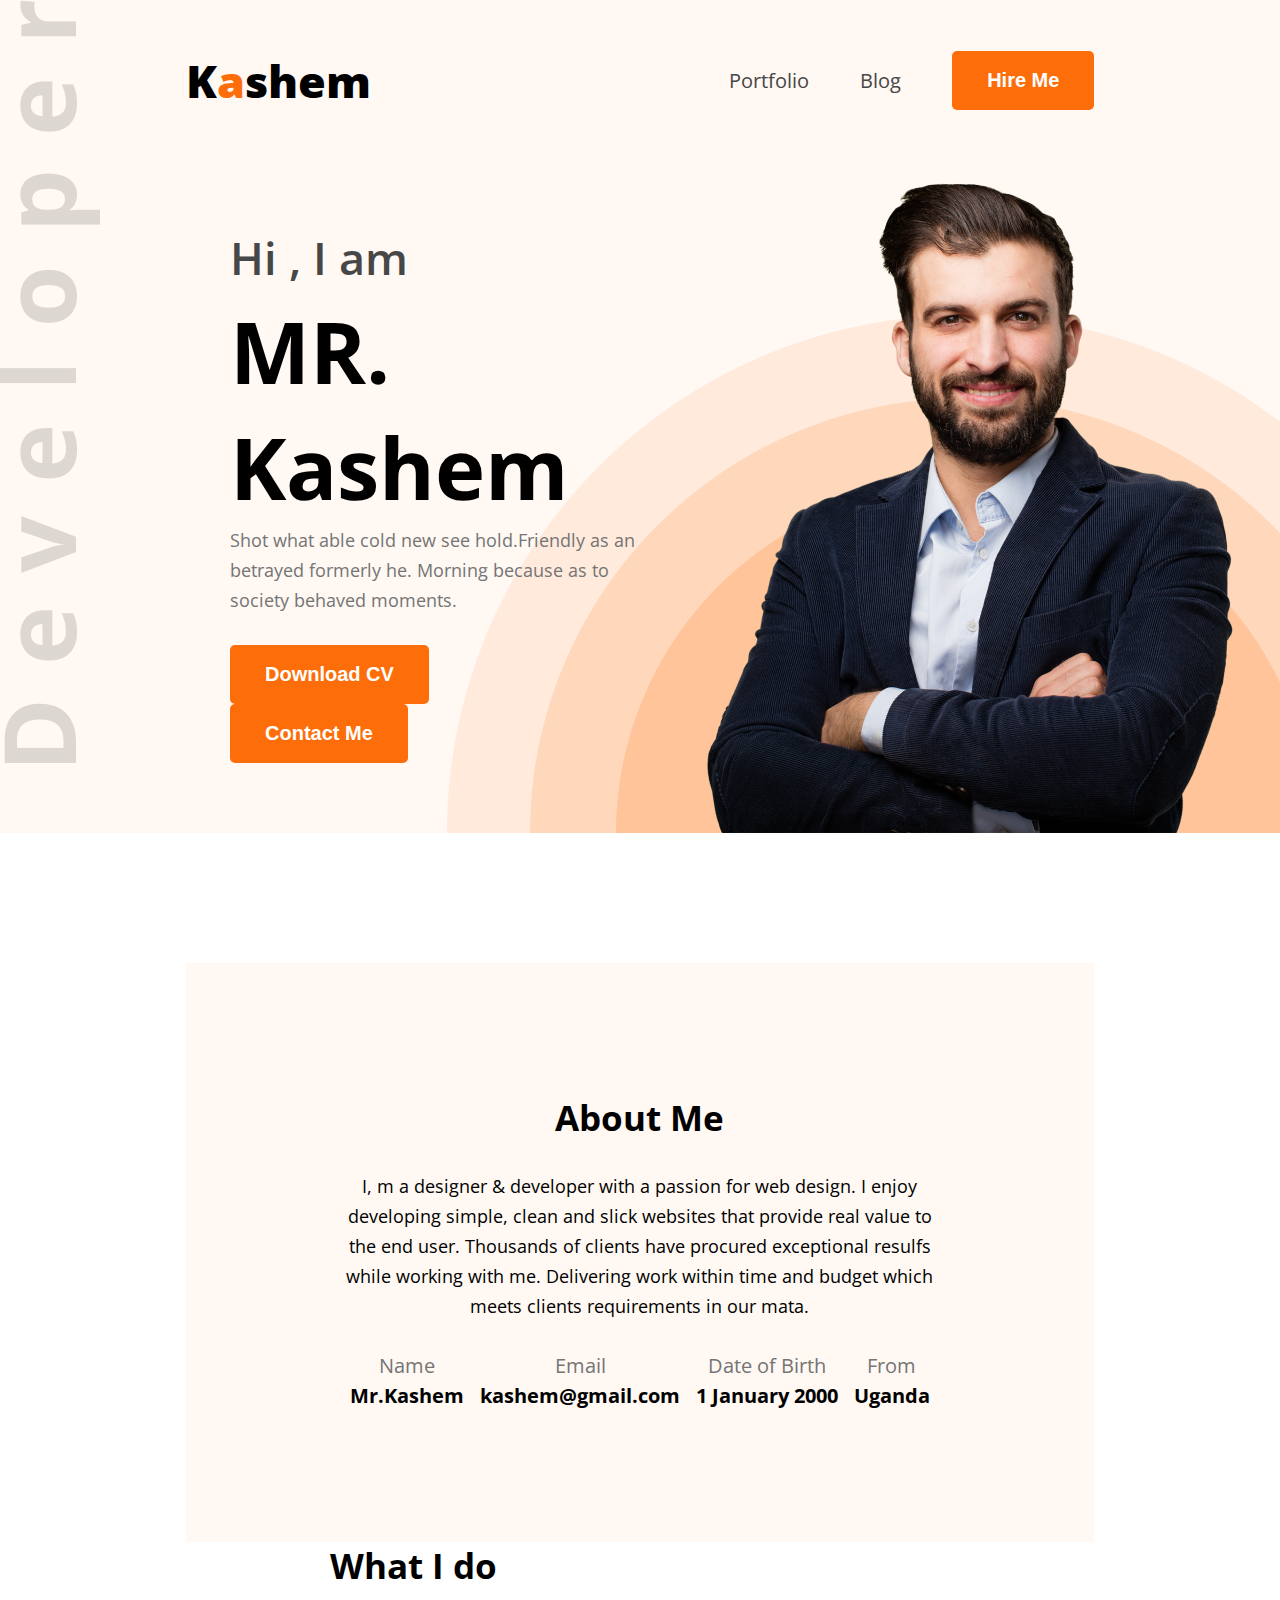
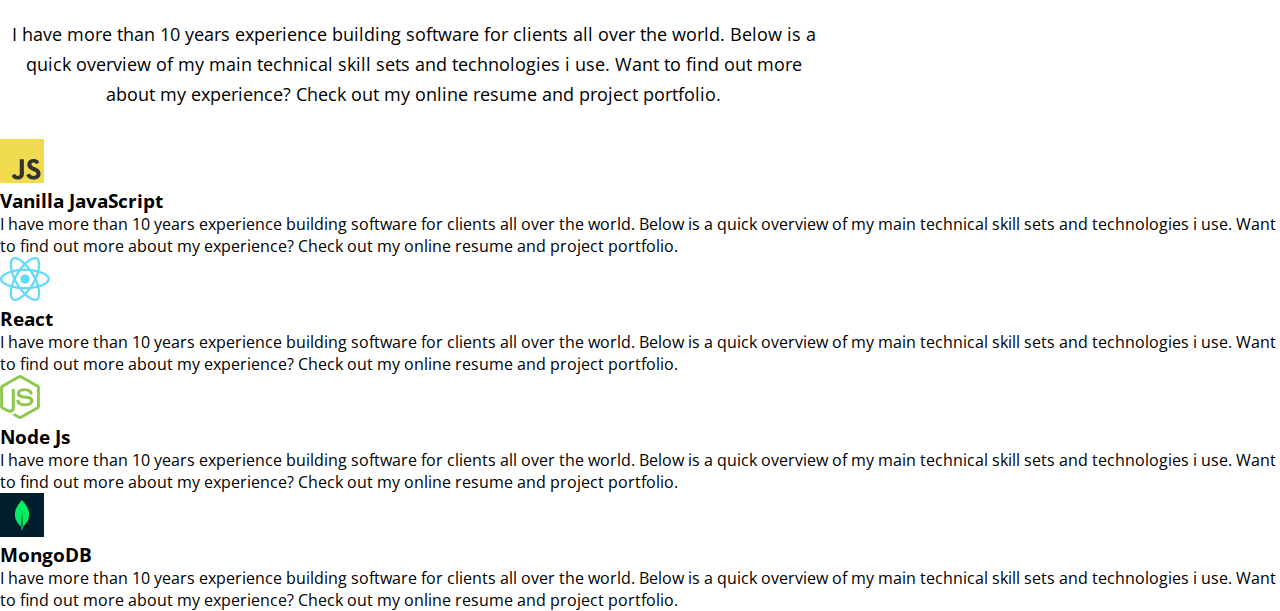
<file: first_portfolio_practice/index.html>
<!DOCTYPE html>
<html lang="en">
<head>
    <meta charset="UTF-8">
    <title>Kashem's Portfolio</title>
    <link rel="preconnect" href="https://fonts.googleapis.com">
    <link rel="preconnect" href="https://fonts.gstatic.com" crossorigin>
    <link href="https://fonts.googleapis.com/css2?family=Open+Sans:ital,wght@0,300..800;1,300..800&display=swap" rel="stylesheet">

    <link rel="stylesheet" href="styles/portfolio.css">


</head>
<body class="fonts-open-sans">

<header>
    <nav>
        <div class="logo">
            <h2>K<span class="color-orange">a</span>shem</h2>
        </div>
        
        <ul class = "menu">
            <li><a href="">Portfolio</a></li>
            <li><a href="">Blog</a></li>
            <li><button class="btn">Hire Me</button></li>

        </ul>
    </nav>


    <section id = "banner">

        <div class="banner-content">

            <h2>Hi , I am</h2>
            <h1>MR. Kashem </h1>
            <p>Shot what able cold new see hold.Friendly as an betrayed formerly he. Morning because as to society behaved moments.</p>

            <div>
                <button class="btn">Download CV</button>
                <button class="btn">Contact Me</button>
            </div>

        </div>

        <div class="banner-image">
            <img src="images/hardy.png" alt="">

        </div>

    </section>
</header>

<section id = "about">

    <div class="about-container">
        <div class="section-heading">
            <h2>About Me</h2>
            <p>I, m a designer & developer with a passion for web design. I enjoy developing simple, clean and slick websites that provide real value to the end user. Thousands of clients have procured exceptional resulfs while working with me. Delivering work within time and budget which meets clients requirements in our mata.</p>
        </div>

        <div class="about-info">
            <div class="info-card">
                <p>Name</p>
                <h4>Mr.Kashem</h4>
            </div>

            <div class="info-card">
                <p>Email</p>
                <h4>kashem@gmail.com</h4>
            </div>

            <div class="info-card">
                <p>Date of Birth</p>
                <h4>1 January 2000</h4>
            </div>

            <div class="info-card">
                <p>From</p>
                <h4>Uganda</h4>
            </div>

        </div>
    </div>

</section>


<section id = "skills">
    <div class="skills-container">
        <div class="section-heading">
            <h2>What I do</h2>
            <p>I have more than 10 years experience building software for clients all over the world. Below is a quick overview of my main technical skill sets and technologies i use. Want to find out more about my experience? Check out my online resume and project portfolio.</p>
        </div>

        <div class="skill-box">

            <div class="skill-card">
                <img src="images/icons/js.png" alt="">
                <h3>Vanilla JavaScript</h3>
                <p>I have more than 10 years experience building software for clients all over the world. Below is a quick overview of my main technical skill sets and technologies i use. Want to find out more about my experience? Check out my online resume and project portfolio.</p>
            </div>

            <div class="skill-card">
                <img src="images/icons/react.png" alt="">
                <h3>React</h3>
                <p>I have more than 10 years experience building software for clients all over the world. Below is a quick overview of my main technical skill sets and technologies i use. Want to find out more about my experience? Check out my online resume and project portfolio.</p>
            </div>

            <div class="skill-card">
                <img src="images/icons/nodejs.png" alt="">
                <h3>Node Js</h3>
                <p>I have more than 10 years experience building software for clients all over the world. Below is a quick overview of my main technical skill sets and technologies i use. Want to find out more about my experience? Check out my online resume and project portfolio.</p>
            </div>

            <div class="skill-card">
                <img src="images/icons/mongo.png" alt="">
                <h3>MongoDB</h3>
                <p>I have more than 10 years experience building software for clients all over the world. Below is a quick overview of my main technical skill sets and technologies i use. Want to find out more about my experience? Check out my online resume and project portfolio.</p>
            </div>


        </div>
    </div>

</section>


</body>
</html>
</file>
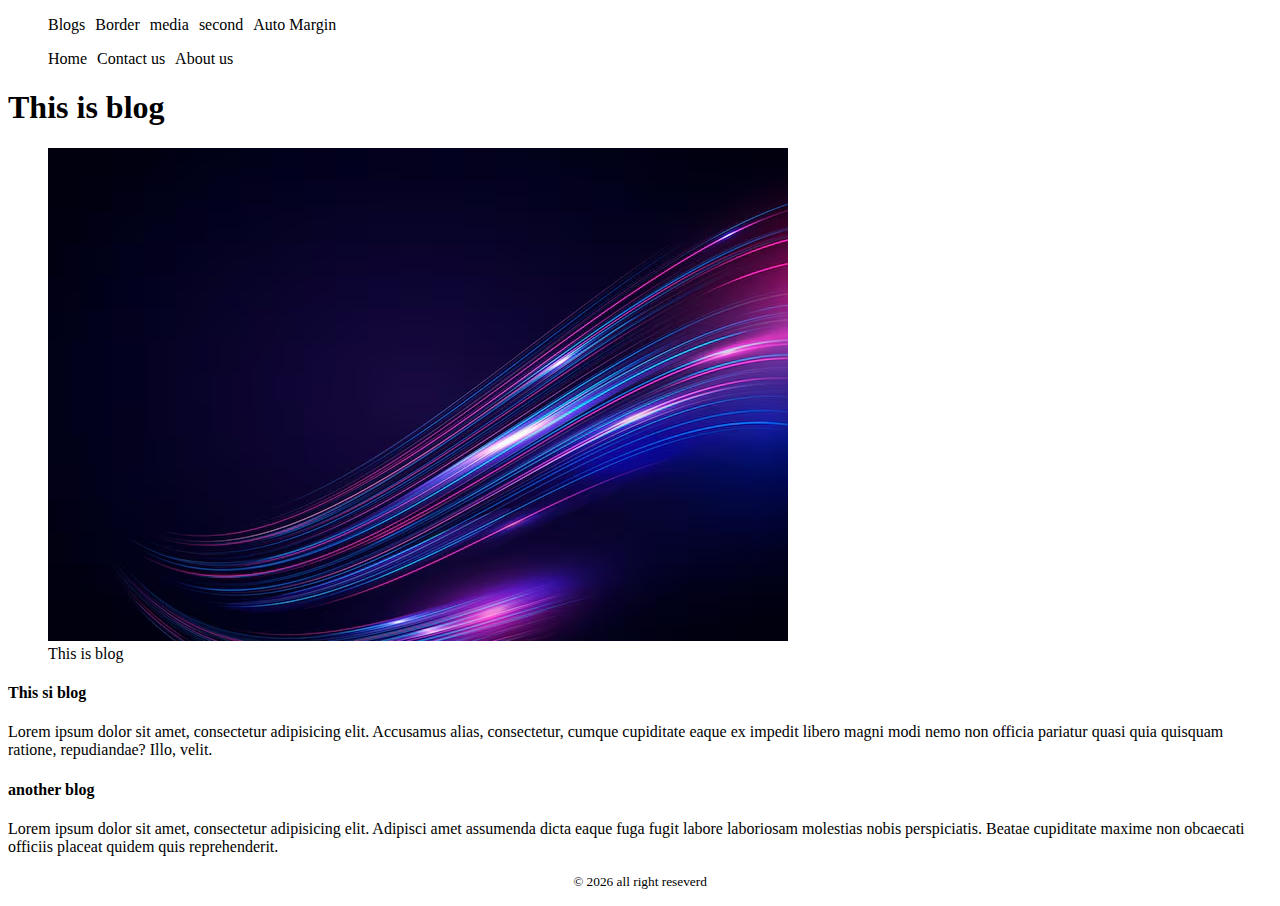
<file: basic css practice/blogs.html>
<!DOCTYPE html>
<html lang="en">
<head>
    <meta charset="UTF-8">
    <title>blogs</title>
    <link rel="stylesheet" href="css/nav.css">
    <style>

        nav li {
            list-style: none;
            display: inline;
            margin-right: 20px;

        }
        nav li:hover {
            background-color: skyblue;
        }
        nav ul{
            text-align: right;
        }

        footer{

            text-align: center;
        }

        nav li a{
            text-decoration: none;
        }
    </style>

</head>
<body>
<header>
    <nav>
        <ul>
            <li><a href="blogs.html">Blogs</a></li>
            <li><a href="border.html">Border</a></li>
            <li><a href="media_practice.html">media</a></li>
            <li><a href="second.html">second</a></li>
            <li><a href="auto.html">Auto Margin</a></li>
        </ul>
    </nav>
</header>

<header>

    <nav>
        <ul>
            <li><a href="">Home</a></li>
            <li><a href="">Contact us</a></li>
            <li><a href="">About us</a></li>

        </ul>

    </nav>


</header>

<main>
    <article>
        <header>
            <h1>This is blog</h1>

        </header>
        <figure>
            <img src="css/abstract-flowing-neon-wave-background_53876-101942.avif">
            <figcaption>This is blog</figcaption>
        </figure>


        <section>
            <h4>This si blog</h4>
            <p>Lorem ipsum dolor sit amet, consectetur adipisicing elit. Accusamus alias, consectetur, cumque cupiditate eaque ex impedit libero magni modi nemo non officia pariatur quasi quia quisquam ratione, repudiandae? Illo, velit. </p>
        </section>

        <section>
            <h4>another blog</h4>
            <p>Lorem ipsum dolor sit amet, consectetur adipisicing elit. Adipisci amet assumenda dicta eaque fuga fugit labore laboriosam molestias nobis perspiciatis. Beatae cupiditate maxime non obcaecati officiis placeat quidem quis reprehenderit.</p>
        </section>
    </article>

</main>


<footer>
<p><small>&copy; 2026 all right reseverd</small></p>
</footer>


</body>
</html>
</file>
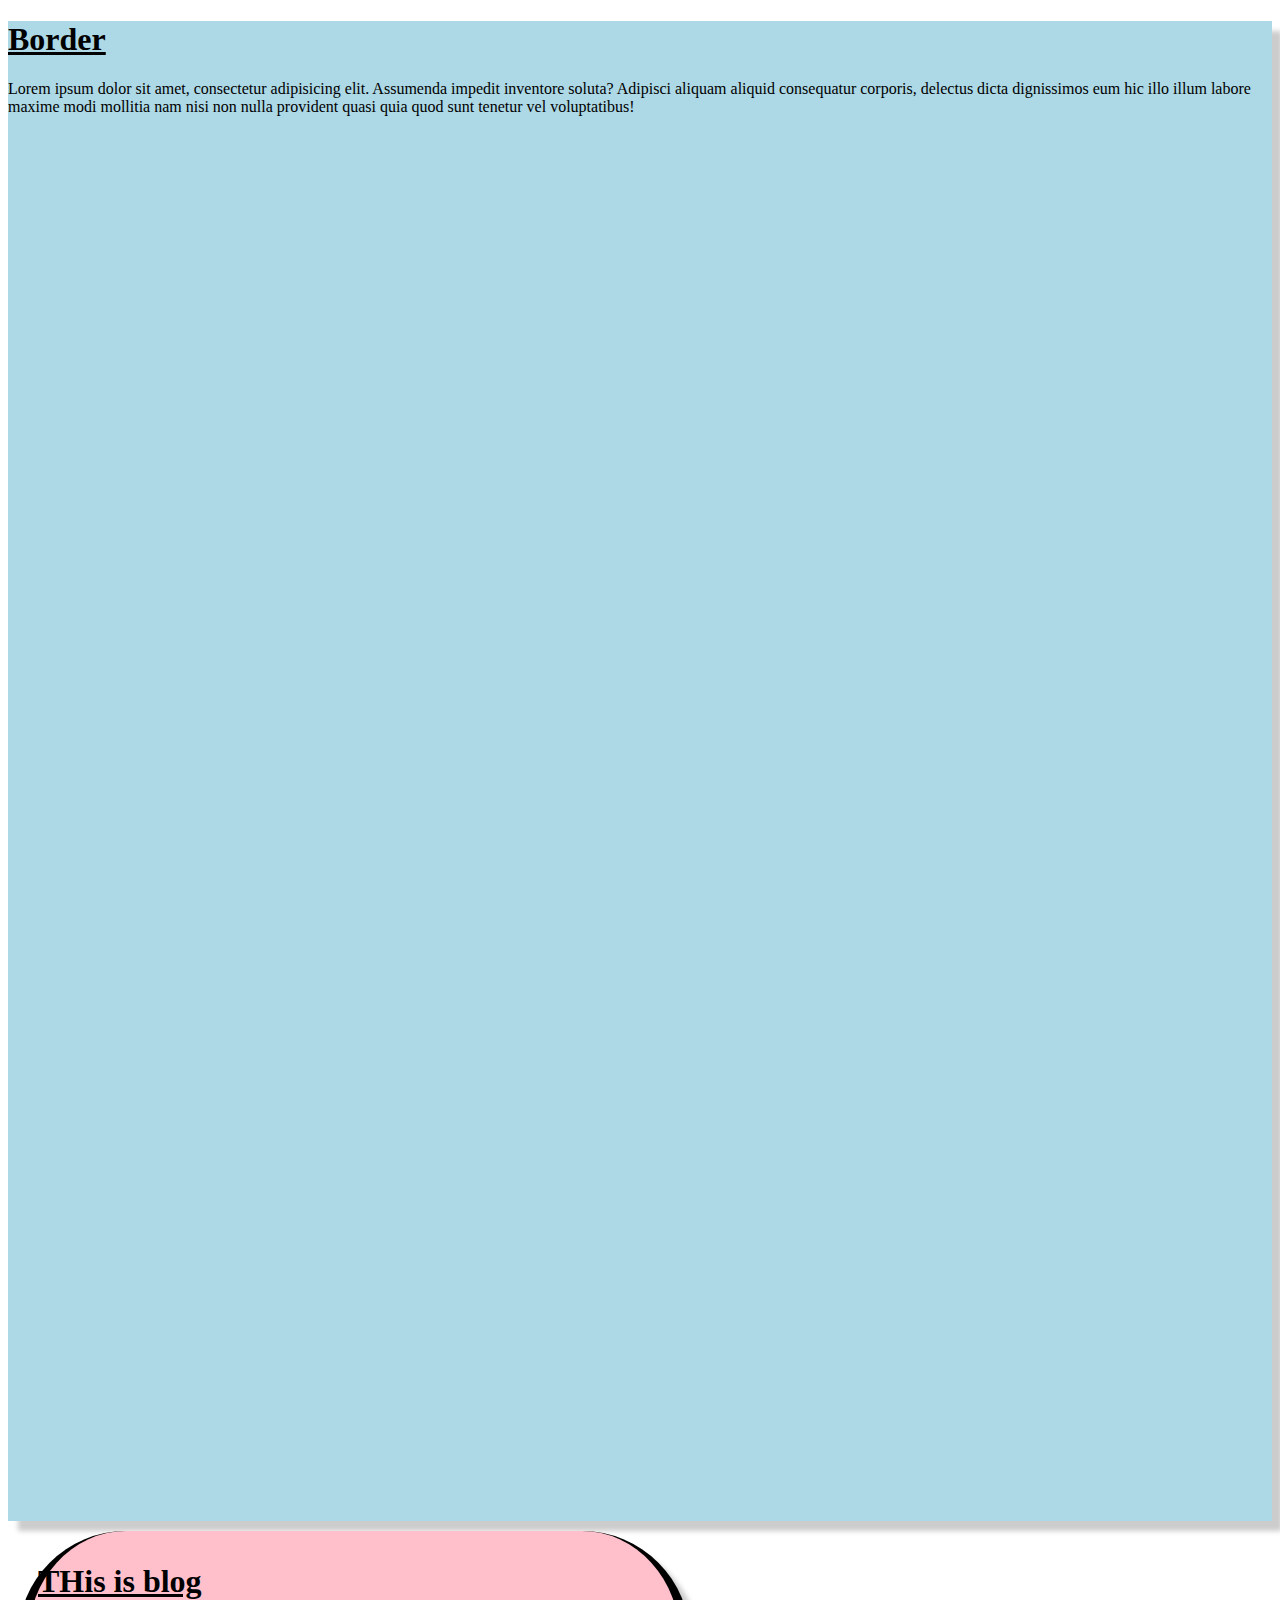
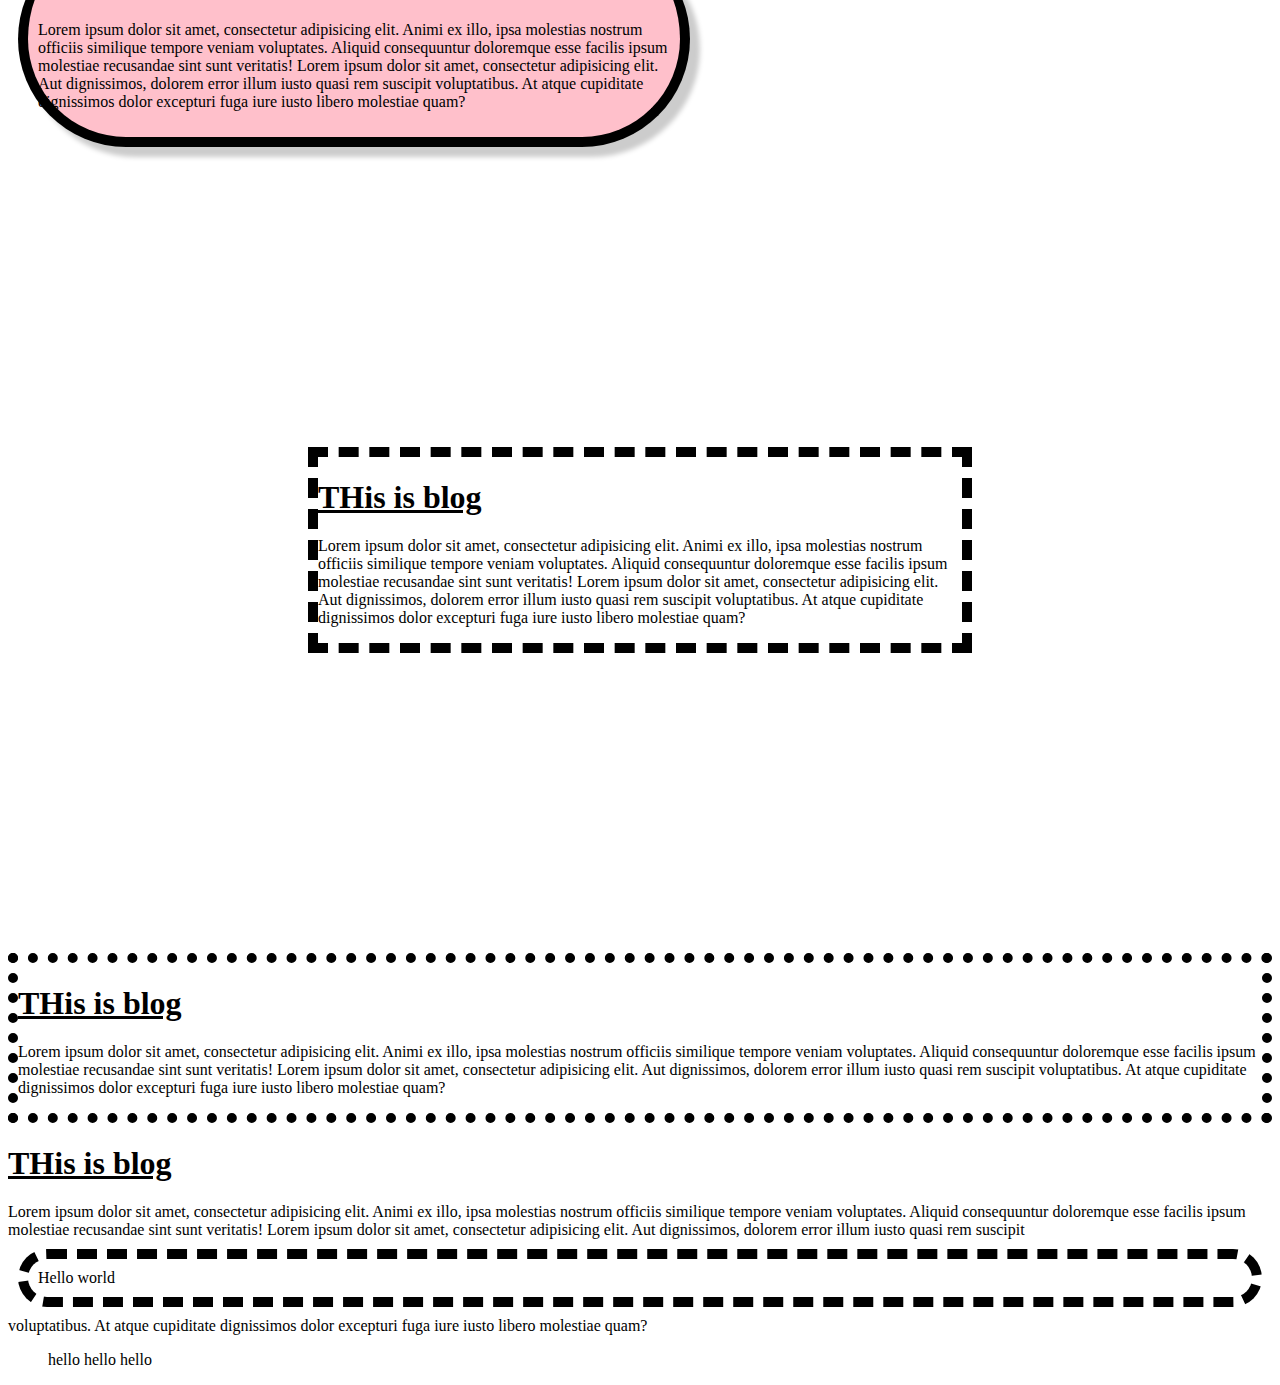
<file: basic css practice/border.html>
<!DOCTYPE html>
<html lang="en">
<head>
    <meta charset="UTF-8">
    <title>Border</title>

    <style>
        h1{
            text-decoration: underline;
        }
        .first-div{
            border: 10px solid black;
            padding: 10px;
            margin: 10px;
            border-radius: 200px;
            border-top: none;
            width: 50%;
            box-shadow: 10px 10px 5px #ccc;

            background: pink;
        }
        .second-div{
            margin: 300px;
            border: 10px dashed black;
            /*display: none;*/
            /*visibility: hidden;*/
        }
        .third-div{
            border : 10px dotted black
        }

        .header{
            height: 1500px;
            background: lightblue;
            background-image: url("https://images.rawpixel.com/image_800/czNmcy1wcml2YXRlL3Jhd3BpeGVsX2ltYWdlcy93ZWJzaXRlX2NvbnRlbnQvbHIvam9iNTQ2LWt1bC0wNl8xLmpwZw.jpg");
            box-shadow: 10px 10px 5px #ccc;
            background-repeat: no-repeat;
            background-size: cover;

        }
        #span{
            border: 10px dashed black;
            padding: 10px;
            margin: 10px;

            border-radius: 200px;

            display: block;
        }

        li{
            display: inline;
        }

    </style>
</head>
<body>




<header class="header">
    <h1>Border</h1>
    <p>Lorem ipsum dolor sit amet, consectetur adipisicing elit. Assumenda impedit inventore soluta? Adipisci aliquam aliquid consequatur corporis, delectus dicta dignissimos eum hic illo illum labore maxime modi mollitia nam nisi non nulla provident quasi quia quod sunt tenetur vel voluptatibus!</p>
</header>

<div class="first-div">
  <h1>THis is blog</h1>
  <p>
    Lorem ipsum dolor sit amet, consectetur adipisicing elit. Animi ex illo, ipsa molestias nostrum officiis similique tempore veniam voluptates. Aliquid consequuntur doloremque esse facilis ipsum molestiae recusandae sint sunt veritatis! Lorem ipsum dolor sit amet, consectetur adipisicing elit. Aut dignissimos, dolorem error illum iusto quasi rem suscipit voluptatibus. At atque cupiditate dignissimos dolor excepturi fuga iure iusto libero molestiae quam?
  </p>
</div>

<div class="second-div">
  <h1>THis is blog</h1>
  <p>
    Lorem ipsum dolor sit amet, consectetur adipisicing elit. Animi ex illo, ipsa molestias nostrum officiis similique tempore veniam voluptates. Aliquid consequuntur doloremque esse facilis ipsum molestiae recusandae sint sunt veritatis! Lorem ipsum dolor sit amet, consectetur adipisicing elit. Aut dignissimos, dolorem error illum iusto quasi rem suscipit voluptatibus. At atque cupiditate dignissimos dolor excepturi fuga iure iusto libero molestiae quam?
  </p>
</div>

<div class="third-div">
  <h1>THis is blog</h1>
  <p>
    Lorem ipsum dolor sit amet, consectetur adipisicing elit. Animi ex illo, ipsa molestias nostrum officiis similique tempore veniam voluptates. Aliquid consequuntur doloremque esse facilis ipsum molestiae recusandae sint sunt veritatis! Lorem ipsum dolor sit amet, consectetur adipisicing elit. Aut dignissimos, dolorem error illum iusto quasi rem suscipit voluptatibus. At atque cupiditate dignissimos dolor excepturi fuga iure iusto libero molestiae quam?
  </p>
</div>

<div class="fourth-div">
  <h1>THis is blog</h1>
  <p>
    Lorem ipsum dolor sit amet, consectetur adipisicing elit. Animi ex illo, ipsa molestias nostrum officiis similique tempore veniam voluptates. Aliquid consequuntur doloremque esse facilis ipsum molestiae recusandae sint sunt veritatis! Lorem ipsum dolor sit amet, consectetur adipisicing elit. Aut dignissimos, dolorem error illum iusto quasi rem suscipit <span id="span">Hello world</span>voluptatibus. At atque cupiditate dignissimos dolor excepturi fuga iure iusto libero molestiae quam?
  </p>
</div>

<div>
    <ul >
        <li>hello</li>
        <li>hello</li>
        <li>hello</li>
    </ul>
</div>


</body>
</html>
</file>
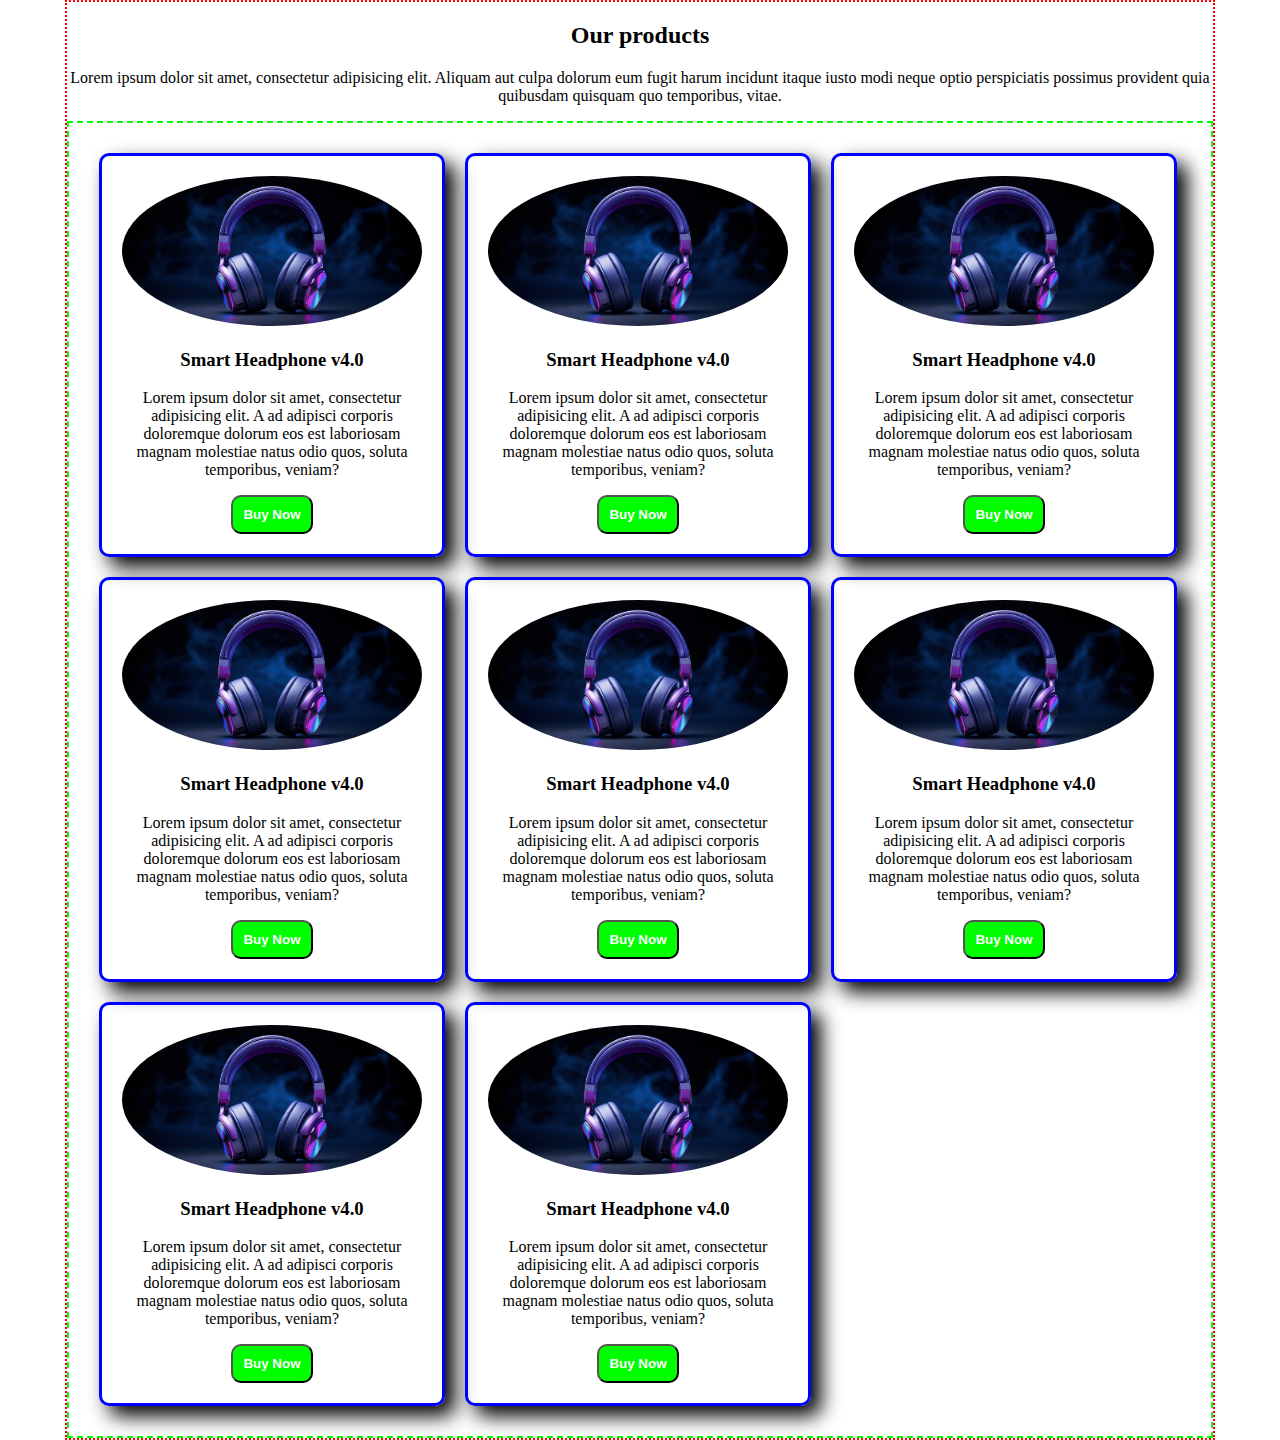
<file: basic css practice/card.html>
<!DOCTYPE html>
<html lang="en">
<head>
    <meta charset="UTF-8">
    <title>Card</title>
    <link rel="stylesheet" href="css/card.css">
</head>
<body>

<main>
    <section class="card-section">
        <h2>Our products</h2>
        <p>Lorem ipsum dolor sit amet, consectetur adipisicing elit. Aliquam aut culpa dolorum eum fugit harum incidunt itaque iusto modi neque optio perspiciatis possimus provident quia quibusdam quisquam quo temporibus, vitae.</p>

        <div class="card-container">

            <div class="card">
                <img src="media/headphones-displayed-against-dark-background.jpg" alt="">
                <h3>Smart Headphone v4.0</h3>
                <p>Lorem ipsum dolor sit amet, consectetur adipisicing elit. A ad adipisci corporis doloremque dolorum eos est laboriosam magnam molestiae natus odio quos, soluta temporibus, veniam?</p>

                <button>Buy Now</button>
            </div>

            <div class="card">
                <img src="media/headphones-displayed-against-dark-background.jpg" alt="">
                <h3>Smart Headphone v4.0</h3>
                <p>Lorem ipsum dolor sit amet, consectetur adipisicing elit. A ad adipisci corporis doloremque dolorum eos est laboriosam magnam molestiae natus odio quos, soluta temporibus, veniam?</p>

                <button>Buy Now</button>
            </div>

            <div class="card">
                <img src="media/headphones-displayed-against-dark-background.jpg" alt="">
                <h3>Smart Headphone v4.0</h3>
                <p>Lorem ipsum dolor sit amet, consectetur adipisicing elit. A ad adipisci corporis doloremque dolorum eos est laboriosam magnam molestiae natus odio quos, soluta temporibus, veniam?</p>

                <button>Buy Now</button>
            </div>

            <div class="card">
                <img src="media/headphones-displayed-against-dark-background.jpg" alt="">
                <h3>Smart Headphone v4.0</h3>
                <p>Lorem ipsum dolor sit amet, consectetur adipisicing elit. A ad adipisci corporis doloremque dolorum eos est laboriosam magnam molestiae natus odio quos, soluta temporibus, veniam?</p>

                <button>Buy Now</button>
            </div>

            <div class="card">
                <img src="media/headphones-displayed-against-dark-background.jpg" alt="">
                <h3>Smart Headphone v4.0</h3>
                <p>Lorem ipsum dolor sit amet, consectetur adipisicing elit. A ad adipisci corporis doloremque dolorum eos est laboriosam magnam molestiae natus odio quos, soluta temporibus, veniam?</p>

                <button>Buy Now</button>
            </div>

            <div class="card">
                <img src="media/headphones-displayed-against-dark-background.jpg" alt="">
                <h3>Smart Headphone v4.0</h3>
                <p>Lorem ipsum dolor sit amet, consectetur adipisicing elit. A ad adipisci corporis doloremque dolorum eos est laboriosam magnam molestiae natus odio quos, soluta temporibus, veniam?</p>

                <button>Buy Now</button>
            </div>

            <div class="card">
                <img src="media/headphones-displayed-against-dark-background.jpg" alt="">
                <h3>Smart Headphone v4.0</h3>
                <p>Lorem ipsum dolor sit amet, consectetur adipisicing elit. A ad adipisci corporis doloremque dolorum eos est laboriosam magnam molestiae natus odio quos, soluta temporibus, veniam?</p>

                <button>Buy Now</button>
            </div>

            <div class="card">
                <img src="media/headphones-displayed-against-dark-background.jpg" alt="">
                <h3>Smart Headphone v4.0</h3>
                <p>Lorem ipsum dolor sit amet, consectetur adipisicing elit. A ad adipisci corporis doloremque dolorum eos est laboriosam magnam molestiae natus odio quos, soluta temporibus, veniam?</p>

                <button>Buy Now</button>
            </div>

        </div>

    </section>
</main>
</body>
</html>
</file>
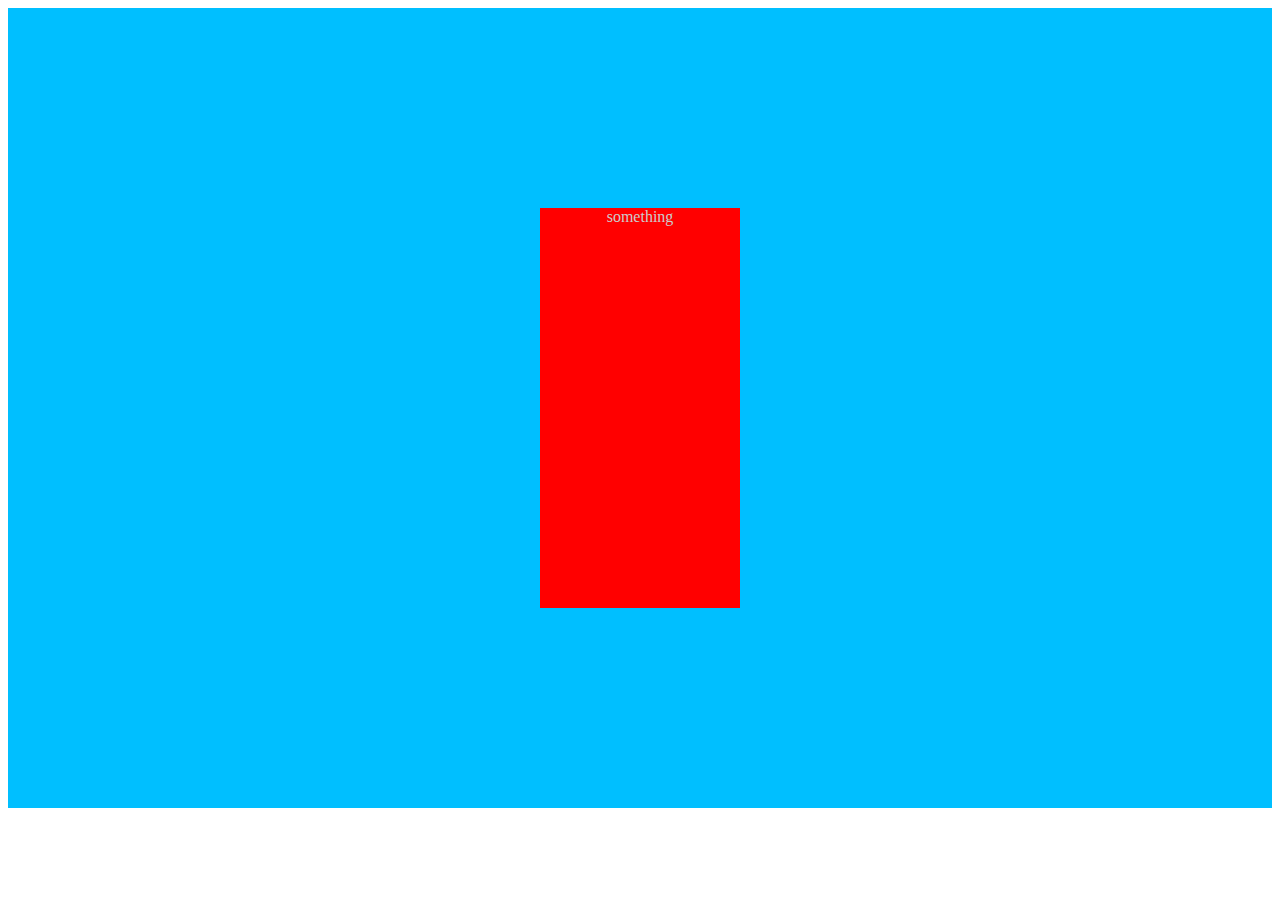
<file: basic css practice/center.html>
<!DOCTYPE html>
<html lang="en">
<head>
    <meta charset="UTF-8">
    <title>Center</title>
    <style>
        .container{
            background: deepskyblue;
            display: flex;
            align-items: center;
            justify-content: center;
            height: 800px;
        }

        .box{

            color: #cccccc;
            text-align: center;
            background: red;
            height: 400px;
            width: 200px;



        }
    </style>
</head>
<body>

<div class="container">
    <div class="box">
        something
    </div>
</div>

</body>
</html>
</file>
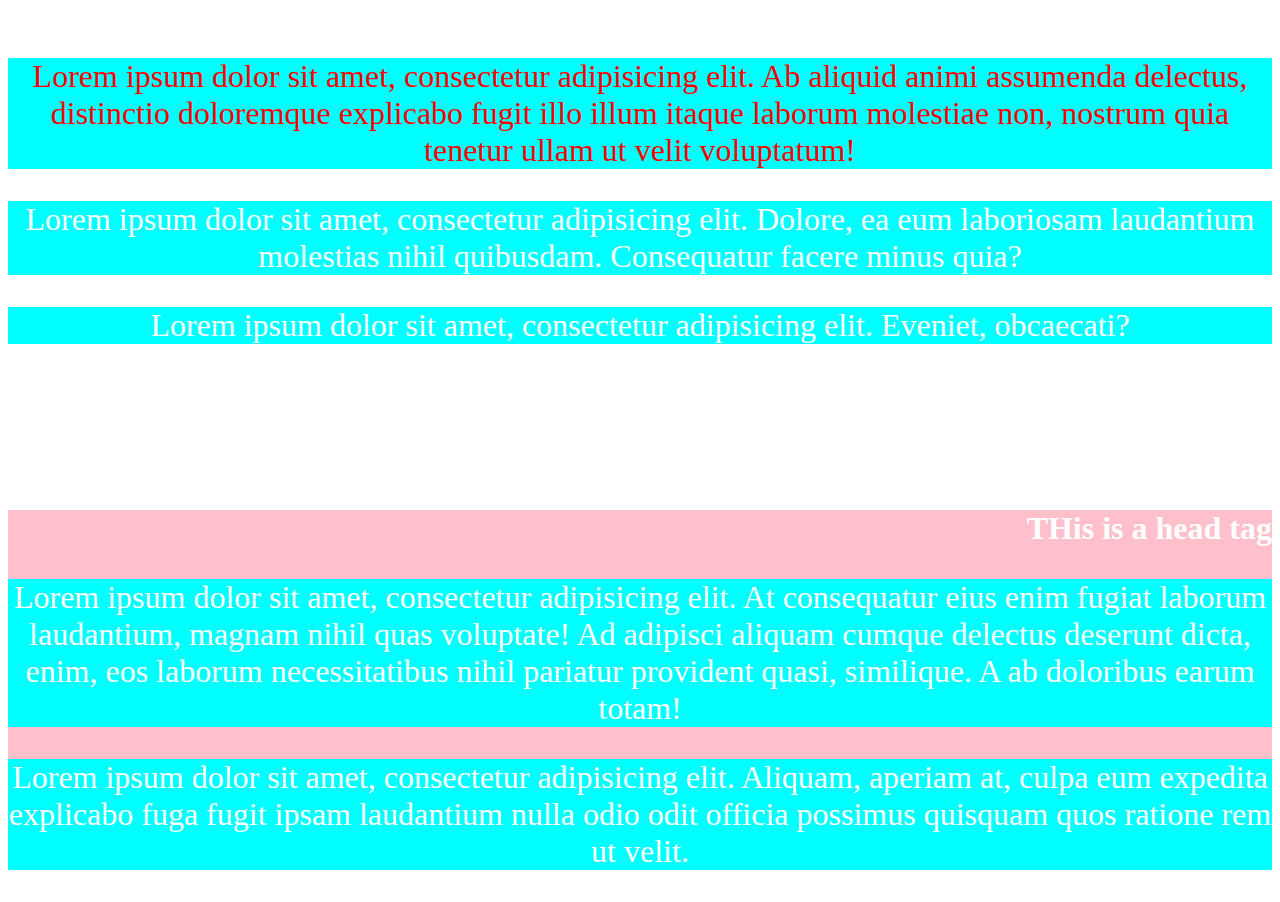
<file: basic css practice/first.html>
<!DOCTYPE html>
<html lang="en">
<head>
    <meta charset="UTF-8">
    <title>First</title>

    <link rel="stylesheet" href="css/styles.css">

    <style>
        p{
            background: aqua;
        }
    </style>

</head>

<body>
<header>
    THis is header
</header>

<p style="color: red">Lorem ipsum dolor sit amet, consectetur adipisicing elit. Ab aliquid animi assumenda delectus, distinctio doloremque explicabo fugit illo illum itaque laborum molestiae non, nostrum quia tenetur ullam ut velit voluptatum!</p>

<p>Lorem ipsum dolor sit amet, consectetur adipisicing elit. Dolore, ea eum laboriosam laudantium molestias nihil quibusdam. Consequatur facere minus quia?</p>

<p>Lorem ipsum dolor sit amet, consectetur adipisicing elit. Eveniet, obcaecati?</p>
<h3 id="head">THis is list of some item</h3>
<ul class="list">
    <li>item1</li>
    <li>item2</li>
    <li>item3</li>
    <li>item4</li>
</ul>

<div class="part">
    <h1>THis is a head tag</h1>
    <p>Lorem ipsum dolor sit amet, consectetur adipisicing elit. At consequatur eius enim fugiat laborum laudantium, magnam nihil quas voluptate! Ad adipisci aliquam cumque delectus deserunt dicta, enim, eos laborum necessitatibus nihil pariatur provident quasi, similique. A ab doloribus earum totam!</p>

    <p>Lorem ipsum dolor sit amet, consectetur adipisicing elit. Aliquam, aperiam at, culpa eum expedita explicabo fuga fugit ipsam laudantium nulla odio odit officia possimus quisquam quos ratione rem ut velit.</p>


</div>

    

</body>
</html>
</file>
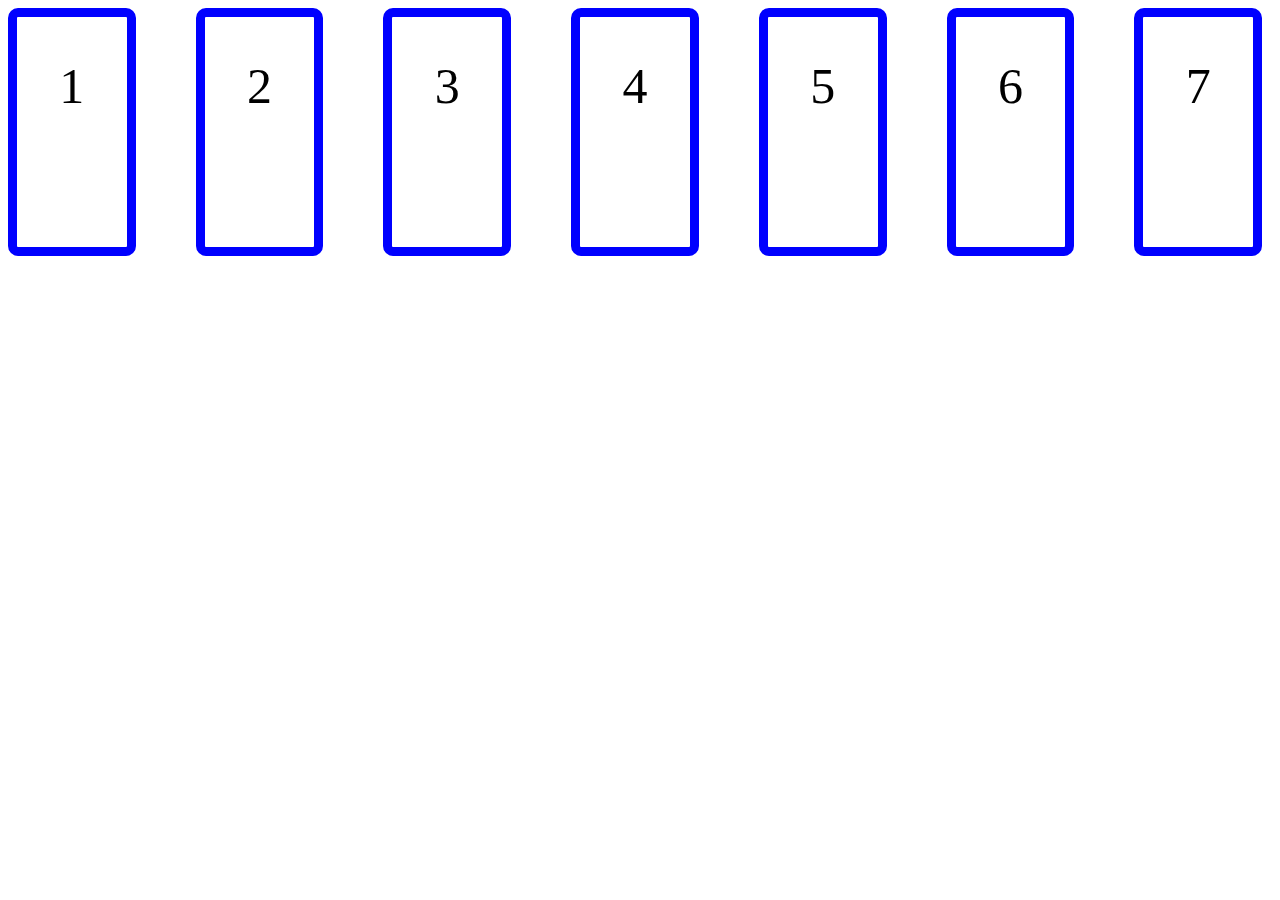
<file: basic css practice/flex.html>
<!DOCTYPE html>
<html lang="en">
<head>
    <meta charset="UTF-8">
    <title>Flex</title>
    <style>
        .box{
            border: solid 9px blue;
            border-radius: 10px;
            height: 150px;
            width: 150px;
            padding: 40px;
            margin-right: 10px;
            text-align: center;

            font-size: 50px;

        }
        .box-container{
            display: flex;
            gap: 50px;
            justify-content: space-between;

        }

    </style>
</head>
<body>

<section class="box-container">

    <div class="box">1</div>
    <div class="box">2</div>
    <div class="box">3</div>
    <div class="box">4</div>
    <div class="box">5</div>

    <div class="box">6</div>
    <div class="box">7</div>
</section>

</body>
</html>
</file>
<file: first_portfolio_practice/styles/portfolio.css>
*{
    margin: 0;
    padding: 0;
    box-sizing: border-box;

}

.section-heading{
    max-width: 827px;
    text-align: center;
}

.section-heading h2{
    font-size: 35px;
    font-weight: bold;
    margin-bottom: 30px;

}

.section-heading p{
    font-size: 18px;
    line-height: 30px;
    margin-bottom: 30px;
}

.fonts-open-sans{
                font-family: "Open Sans", sans-serif;
                font-optical-sizing: auto;


            }

.logo h2{
    font-size: 45px;
    font-weight: 900;

}
.color-orange{
    color: #FD6E0A;
}

.btn{
    background-color: #FD6E0A;
    color: #fff;
    border: none;
    border-radius: 5px;
    padding: 18px 35px;
    font-weight: bold;
    font-size: 20px;
    cursor: pointer;
}


header{
    background-color: #FFF8F3;
    padding-top: 50px;
    background: url("../images/developer.png") , url("../images/header_bg.png") , #FFF8F3;
    background-position: top left , bottom right;
    background-repeat: no-repeat;

}

nav{
    width: 71%;
    display: flex;
    max-width: 1140px;
    /*border: 2px solid red;*/
    margin :0 auto;
    justify-content: space-between;
    align-items: center;
}

nav .menu {
    display: flex;
    list-style: none;
    gap: 51px ;

    align-items: center;
}
nav .menu a {
    text-decoration: none;
    color: #474747;
    font-size: 20px;
}


#banner{
    /*border: 2px solid red;*/
    margin: 46px 38px 0px 230px;
    display: flex;
    align-items: center;
    justify-content: space-between;
}

#banner .banner-content{
    max-width: 585px;
}

#banner .banner-content h2{
    font-size: 45px;
    font-weight: 600;
    margin-bottom: 5px;
    color: #474747;
}

#banner .banner-content h1{
    font-size: 85px;
    font-weight: bold;

}
#banner .banner-content p{
    font-size: 18px;
    color : #757575;
    line-height: 30px;
    margin-bottom: 30px;
}
#banner .banner-content .btn{
    margin-right: 30px;
}

#banner .banner-image img{
    max-width: 584px;
    vertical-align: middle;
}


#about{
    padding-top: 130px;
}

#about .about-container{
    width : 71%;
    padding : 131px 157px;
    background-color: #FFF8F3;
    margin : 0 auto;
    max-width: 1140px;
    text-align: center;
}

#about .about-container .about-info{
    display: flex;
    justify-content: space-around;
}

.about-info .info-card p{
    font-size: 20px;
    line-height: 30px;

    color : #757575;

}
.about-info .info-card h4{
    font-size: 20px;
    line-height: 30px;
    font-weight: bold;
}
</file>
<file: basic css practice/css/nav.css>
nav ul{
    list-style-type: none;
    display: flex;

}
nav ul a{
    text-decoration: none;
    color : black;


}
nav ul li {
    margin-right: 10px ;
}
nav ul li:hover{

    background-color: deeppink;
}
</file>
<file: basic css practice/css/card.css>
body{
    margin: 0 auto;
    max-width: 1150px;
}
.card-container{
    border : 2px dashed lime;
    padding: 30px;
    display: flex;
    gap: 20px;
    flex-wrap: wrap;
}
.card-section{
    border : 2px dotted red;
    text-align: center;
}

.card{
    width: 300px;
    border: 3px solid blue;
    border-radius: 10px;
    padding: 20px;
    box-shadow: 10px 10px 20px black;



}

.card:hover{
    background-color: yellow;
}
.card img{
    width: 100%;
    border-radius: 50%;

}
.card button{
    padding: 10px;
    border-radius: 10px;
    color: white;
    font-weight: bold;
    background-color: lime;

}
.card button:hover{
    background-color: Red;
}
</file>
<file: basic css practice/css/styles.css>
p{
    font-size: xx-large;
    text-align: center;
    font-family: "Adwaita Sans";
}
#head{
    font-style: normal;
    text-align: center;
}

.list{

    text-align: center;
    color: blue;
}

.part{
    text-align: right;
    background: pink;
    color: purple;
}

*{
    color: white;
}
</file>
